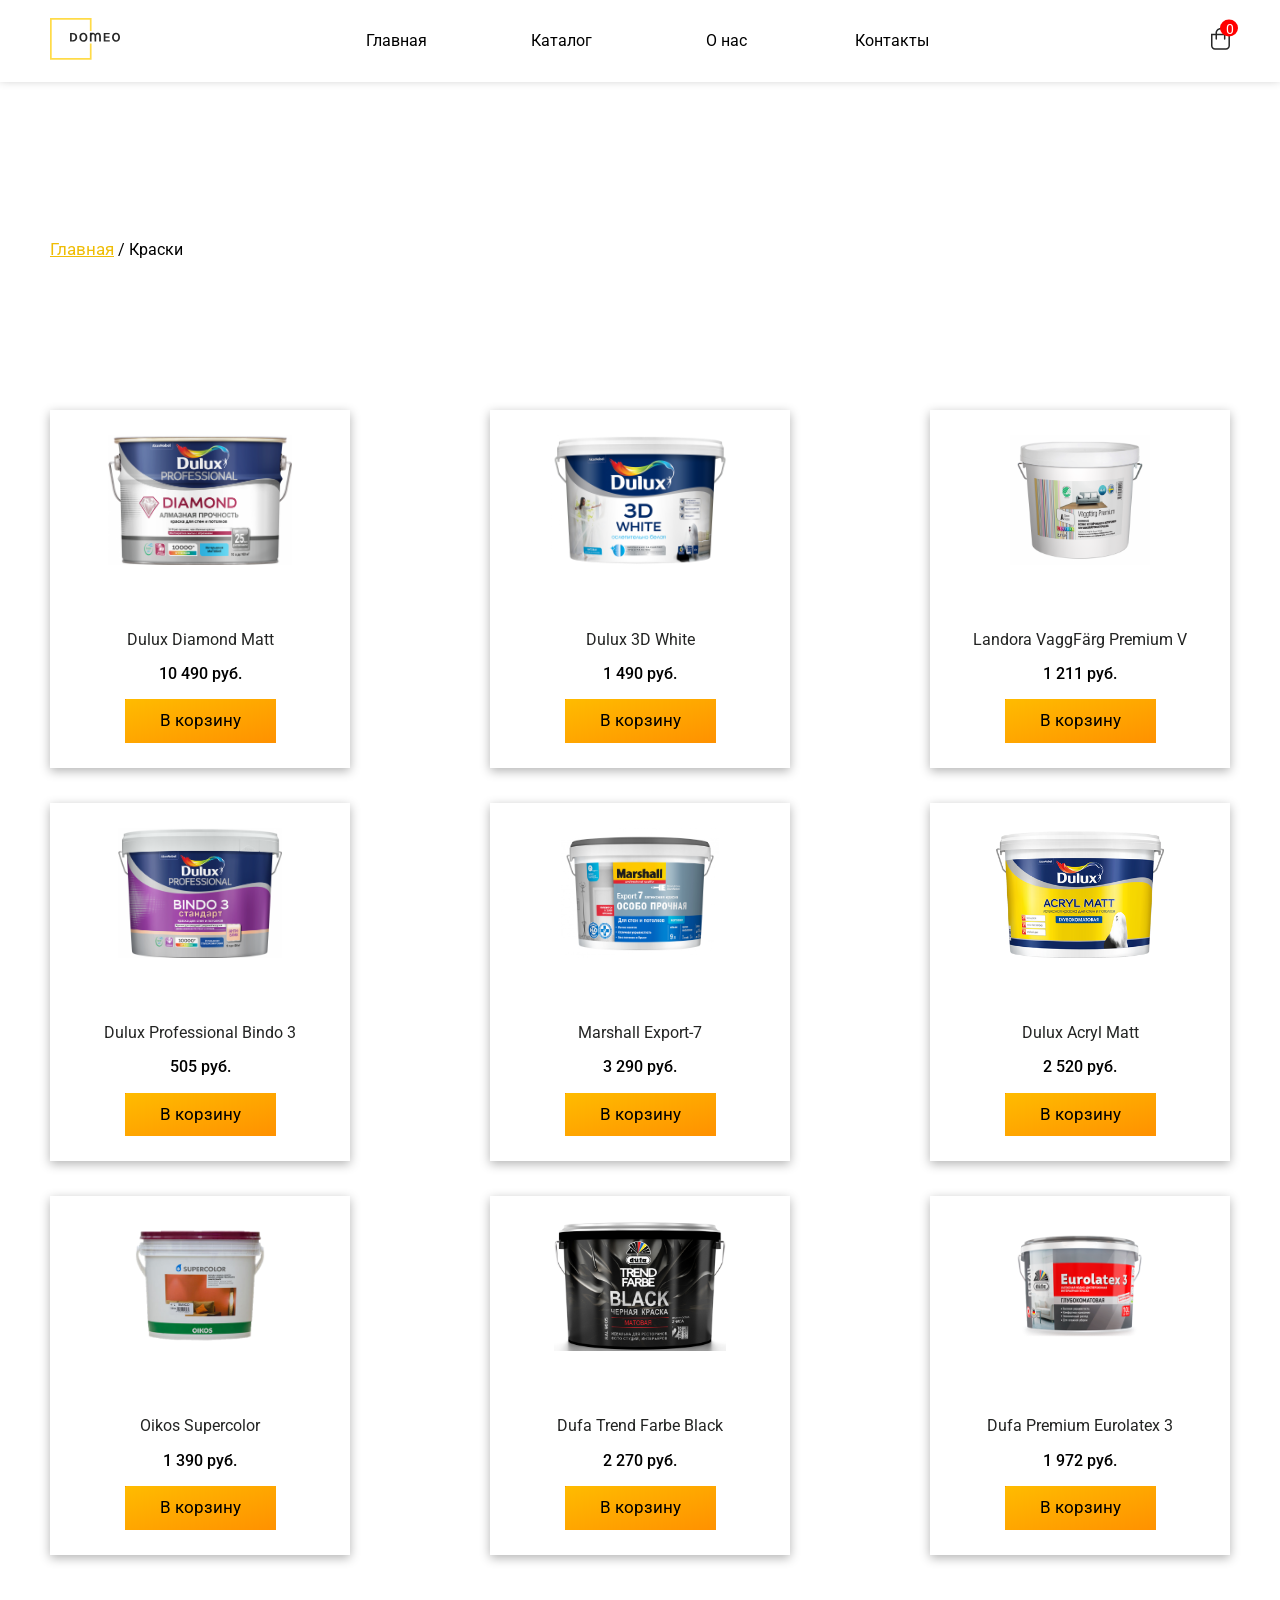
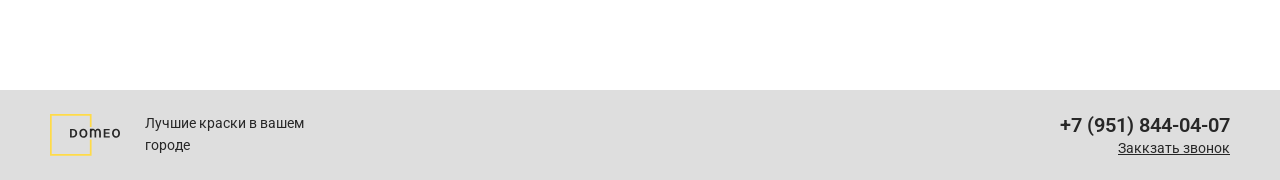
<file: point.html>
<!DOCTYPE html>
<html lang="en">
<head>
    <meta charset="UTF-8">
    <meta http-equiv="X-UA-Compatible" content="IE=edge">
    <meta name="viewport" content="width=device-width, initial-scale=1.0">
    <script src="js/jquery-3.6.0.js"></script>
    <link rel="stylesheet" href="css/point.css">
    <link rel="stylesheet" href="css/normalize.css">
    <title>Краски</title>
</head>
<body>
    <header class="header">
        <div class="container">
            <div class="header-flex">
                <a href="#">
                    <img class="logo header__logo" src="img/logo.svg" alt="">
                </a>
                <nav class="header-content">
                    <ul class="header-content__list">
                        <li class="header-content__item">
                            <a href="index.html" class="link header-content__link">Главная</a>
                        </li>                            
                        <li class="header-content__item">
                            <a href="#" class="link header-content__link">Каталог</a>
                            <ul>
                                <li><a href="#" class="link">Краски</a></li>
                                <li><a href="#" class="link">Лаки</a></li>
                                <li><a href="#" class="link">Клеи</a></li>
                            </ul>
                        </li>
                        <li class="header-content__item">
                            <a href="#" class="link header-content__link">О нас</a>
                        </li>
                        <li class="header-content__item">
                            <a href="#" class="link header-content__link">Контакты</a>
                        </li>
                    </ul>
                </nav>
                <div class="header-login">
                    <div class="header-burger">
                        <span></span>
                    </div>
                    <div class="header-basket">
                        <div class="basket__title basket">
                            <img class="header-basket__img" src="img/basket.svg" alt="">
                            <span class="header-basket__quantity">0</span>
                            <div class="bakset__cart">
                                <ul class="cart-content__list" data-simplebar>
                                    
                                </ul>
                                <div class="cart-content__bottom">
                                    <div class="cart-content__fullprice">
                                        <span>Итогo:</span>
                                        <span class="fullprice">5 678 руб.</span>
                                    </div>
                                    <button class="cart__content__btn btn">Перейти в корзину</button>
                                </div>
                            </div>
                        </div>
                    </div>
                </div>
            </div>
        </div>
    </header>
    <main class="main">
        <div class="container">
            <div class="content">
                <a href="index.html">Главная</a> / Краски
            </div>
        </div>
        <section class="product">
            <div class="container">
                <div class="product-container">
                    <div class="product-price">
                        <img src="img/product1.png" class="product__img"></img>
                        <p class="product__title">Dulux Diamond Matt </p>
                        <p class="product__price"> 10 490 руб.</p>
                        <button class="product__btn">В корзину</button>
                    </div>
                    <div class="product-price">
                        <img src="img/product2.png" class="product__img"></img>
                        <p class="product__title">Dulux 3D White</p>
                        <p class="product__price"> 1 490 руб.</p>
                        <button class="product__btn">В корзину</button>
                    </div>
                    <div class="product-price">
                        <img src="img/product3.png" class="product__img"></img>
                        <p class="product__title">Landora VaggFärg Premium V</p>
                        <p class="product__price"> 1 211 руб.</p>
                        <button class="product__btn">В корзину</button>
                    </div>
                    <div class="product-price">
                        <img src="img/product4.png" class="product__img"></img>
                        <p class="product__title">Dulux Professional Bindo 3</p>
                        <p class="product__price">505 руб.</p>
                        <button class="product__btn">В корзину</button>
                    </div>
                    <div class="product-price">
                        <img src="img/product5.png" class="product__img"></img>
                        <p class="product__title">Marshall Export-7</p>
                        <p class="product__price">3 290 руб.</p>
                        <button class="product__btn">В корзину</button>
                    </div>
                    <div class="product-price">
                        <img src="img/product6.png" class="product__img"></img>
                        <p class="product__title">Dulux Acryl Matt</p>
                        <p class="product__price">2 520 руб.</p>
                        <button class="product__btn">В корзину</button>
                    </div>
                    <div class="product-price">
                        <img src="img/product7.png" class="product__img"></img>
                        <p class="product__title">Oikos Supercolor</p>
                        <p class="product__price">1 390 руб.</p>
                        <button class="product__btn">В корзину</button>
                    </div>
                    <div class="product-price">
                        <img src="img/product8.jpg" class="product__img"></img>
                        <p class="product__title">Dufa Trend Farbe Black</p>
                        <p class="product__price">2 270 руб.</p>
                        <button class="product__btn">В корзину</button>
                    </div>
                    <div class="product-price">
                        <img src="img/product9.png" class="product__img"></img>
                        <p class="product__title">Dufa Premium Eurolatex 3</p>
                        <p class="product__price">1 972 руб.</p>
                        <button class="product__btn">В корзину</button>
                    </div>
                </div>
            </div>
        </section>
    </main>
    <footer class="footer">
        <div class="container">
            <div class="footer-container">
                <nav class="footer-header__nav">
                    <img src="img/logo.svg" alt="" class="logo">
                    <span class="footer__nav__decr">Лучшие краски в вашем городе</span>
                </nav>
                <nav class="footer-bottom__nav">
                    <a href="tel:+79518440407" class="link footer__number">+7 (951) 844-04-07</a>
                    <a href="" class="link footer__link">Заккзать звонок</a>
                </nav>
            </div>
        </div>
    </footer>
</body>
<script src="js/simplebar.js"></script>
<script src="js/point.js"></script>
<script src="js/cart.js"></script>
</html>
</file>
<file: css/point.css>
@import 'simplebar.css';
@import url('https://fonts.googleapis.com/css2?family=Roboto:wght@300;400;500;700&display=swap');
@import url('https://fonts.googleapis.com/css2?family=Open+Sans:wght@400;600;700&display=swap');
@import url('https://fonts.googleapis.com/css2?family=Oswald:wght@400;500&display=swap');

*, *:hover, *:visited, *:active {
  box-sizing: border-box;
}

h1, h2, h3 {
  margin: 0;
}

img {
    max-width: 100%;
}

body {
    font-family: 'Roboto', sans-serif;
}

.link {
  font-size: 14px;
  text-decoration: none;
}

.button {
    border: none;
}

.logo {
    max-width: 100%;
}

.container {
    max-width: 1200px;
    margin: 0 auto;
    padding: 0px 10px;
}

.header {
    position: fixed;
    top: 0;
    left: 0;
    z-index: 50;
    width: 100%;
}

.header:before {
    content: '';
    position: absolute;
    top: 0;
    left: 0;
    width: 100%;
    height: 100%;
    background-color: #fff;
    box-shadow: 0 -3px 10px rgb(0 0 0 / 30%);

}

.header-flex {
    position: relative;
    z-index: 2;
    display: flex;
    justify-content: space-between;
    align-items: center;
    height: 82px;
}

.header__logo {
    position: relative;
    z-index: 3;
}

.header-content__list {
    list-style: none;
    display: flex;
    margin: 0;
    padding: 0;
}

.header-content__item {
    position: relative;
    width: 145px;
    margin-right: 20px;
}

.header-content__link {
    display: block;
    padding: 11px;
    color: #000;
    font-size: 16px;
    text-align: center;
}

.header-content__item ul {
    position: absolute;
    left: 0;
    list-style: none;
    display: none;
    padding: 2px 0 0 0;
}

.header-content__item ul li {
    width: 250px;
    background-color: #fff;
}

.header-content__item ul li a {
    display: block;
    padding: 15px;
    text-align: left;
    color: #000;
    font-size: 15px;
}

.header-content__link:hover {
    background-color:#7337b4;
    color: #fff;
    border-radius: 250px;
    
}

.header-content__item ul li a:hover {
    background-color: #7337b4;
    color: #fff;
}

.header-burger {
    display: none;
}

.header-login {
    display: flex;
    justify-content: space-between;
    align-items: center;
}

.header-authentication {
    width: 90px;
    padding: 12px 0;
    border: 1px solid silver;
    text-align: center;
    color: #000;
    text-decoration: none;
    font-size: 14px;
    font-weight: bolder;
}

.header-basket {
    position: relative;
    top: 0;
    left: 0;
    z-index: 2;
    cursor: pointer;
}

.header-basket__img {
    margin-left: 23px;
}

.header-basket__quantity {
    position: absolute;
    top: 1px;
    left: 32px;
    display: block;
    width: 18px;
    height: 17px;
    padding: 1px 0px 0px 1px;
    border-radius: 50%;
    background-color: red;
    text-align: center;
    color: #fff;
    font-size: 14px;
    transform: translateY(-50%);
}

.bakset__cart {
    display: none;
    cursor: default;
    position: absolute;
    right: 0;
    top: 100%;
    width: 400px;
    background-color: #fff;
    box-shadow: 0px 4px 4px rgb(135, 135, 135, 0.25);
}

.cart-content__list {
    max-height: 330px;
    list-style: none;
    padding: 0;
}

.cart-product {
    display: flex;
    align-items: center;
    padding: 12px 20px;
    transition: 0.1s;
}

.cart-product:hover {
    background-color: rgba(158, 156, 156, 0.473);
}

.cart-product__img {
    max-width: 100px;
    max-height: 100vh;
    object-fit: cover;
    margin-right: 20px;
}

.cart-product__title {
    margin-bottom: 15px;
    font-weight: 400;
    font-size: 16px;
    line-height: 20px;
}

.cart-product__price {
    font-weight: 700;
    font-size: 20px;
    line-height: 23px;
}

.cart-product__delete {
    width: 20px;
    height: 20px;
    border: none;
    background-color: transparent;
    background-image: url('../img/delete.svg');
    background-size: cover;
    background-position: center;
    background-repeat: no-repeat;
    margin-left: auto;
    cursor: pointer;
}

.cart-content__bottom {
    padding: 24px 20px;
    display: flex;
    justify-content: space-between;
    align-items: center;
}

.cart-content__fullprice {
    display: flex;
    flex-direction: column;
    font-weight: 400;
    font-size: 14px;
    line-height: 20px;
}

.fullprice {
    margin-top: 8px;
    font-weight: 700;
    font-size: 20px;
    line-height: 23px;
}

.cart__content__btn {
    padding: 12px 53px;
    background: #5D71DD;
    border-radius: 4px;
    border: none;
    font-size: 14px;
    line-height: 20px;
    text-align: center;
    color: #FFF;
}

.simplebar-track.simplebar-vertical {
    width: 4px;
    background:rgba(77, 77, 77, 0.1);
    border-radius: 5px;
    margin-top: 20px;
    height: calc(100% - 40px);
    right: 5px;
}

.simplebar-track.simplebar-vertical .simplebar-scrollbar::before {
    background:rgba(77, 77, 77, 0.2);
    border-radius: 5px;
    width: 100%;
    opacity: 1;
    top: 0;
    left: 0;
    right: 0;
    bottom: 0;
}

.main {
    padding-top: 90px;
}

.content {
    padding-top: 150px;
    margin-bottom: 150px;
}

.content a {
    color: #efbd05;
    font-size: 17px;
}

.product {
    margin-bottom: 100px;
}

.product-container {
    display: flex;
    justify-content: space-between;
    align-items: center;
    flex-wrap: wrap;
}

.product-price {
    display: flex;
    flex-direction: column;
    align-items: center;
    flex-basis: 300px;
    background-color: #fff;
    box-shadow: 0px 3px 10px rgb(0 0 0 / 30%);
    padding: 25px 0;
    margin-bottom: 35px;
}

.product__img {
    max-width: 100%;
    height: 130px;
    margin-bottom: 50px;
}

.product__title {
    color: rgb(35, 36, 35);
}

.product__price {
    font-weight: 500;
    margin-top: 0;
}

.product__btn {
    border: none;
    padding: 12px 35px;
    background: repeating-linear-gradient(to bottom right, #fb0 1%, #ff9100 100%) #ffbb0f;;
    cursor: pointer;
    font-size: 17px;
}

.product__btn:disabled {
    opacity: 0.7;
}


.footer {
    width: 100%;
    background-color: #DEDEDE;
}

.footer-container {
    display: flex;
    justify-content: space-between;
    align-items: center;
    padding: 22px 0 22px 0;
}

.footer-header__nav {
    display: flex;
    align-items: center;
}

.footer__nav__decr {
    max-width: 200px;
    padding-left: 25px;
    font-size: 14px;
    line-height: 155%;
    color: #272727;
}

.footer-bottom__nav {
    display: flex;
    flex-direction: column;
}

.footer__number {
    font-weight: 600;
    font-size: 20px;
    line-height: 27px;
    text-align: right;
    color: #272727;
}

.footer__link {
    font-size: 14px;
     line-height: 19px;
    text-align: right;
    text-decoration-line: underline;
    color: #272727;
}




@media (max-width: 767px) {

    .header {
        padding: 15px 0px;
    }

    .header-burger {
        display: block;
        position: relative;
        width: 30px;
        height: 20px;
        z-index: 3;
    }

    .header-burger:before,
    .header-burger:after {
        content: '';
        position: absolute;
        left: 0;
        width: 100%;
        height: 2px;
        background-color: #000;
        transition: all 0.3s ease 0s;
    }

    .header-burger:before {
        top: 0;
    }

    .header-burger:after {
        bottom: 0;
    }

    .header-burger.active:before {
        transform: rotate(45deg);
        top: 9px;
    }

    .header-burger.active:after {
        transform: rotate(-45deg);
        bottom: 9px;
    }

    .header-burger.active span {
        transform: scale(0);
    }
    
    .header-burger span{
        position: absolute;
        left: 0;
        width: 100%;
        height: 2px;
        background-color: #000;
        top: 9px;
        transition: all 0.3s ease 0s;
    }

    .header-content {
        position: fixed;
        top: -100%;
        left: 0;
        width: 100%;
        height: 100%;
        background-color: #fff;
        padding: 80px 0px 0px 0px;
        transition: all 0.3s ease 0s;
    }

    .header-content.active {
        top: 0;
    }

    .header-content__list {
        display: block;
    }

    .header-content__item {
        width: 100%;
    }

    .header-content__link {
        text-transform: uppercase;
        font-size: 18px;
        padding: 17px;
    }

    .header-content__item ul {
        position: static;
        display: none;
        width: 100%;
    }

    .header-content__item ul li {
        width: 100%;
        background-color: #fff;
    }

    .header-content__item ul li a {
        color:#7337b4;
        padding: 17px 0px;
        font-size: 17px;
        text-align: center;
    }

    .header-content__link:hover {
        background-color: #7337b4;
        color: #fff;
        border-radius: unset;
    }

    .header-flex {
        height: 50px;
    }


}
</file>
